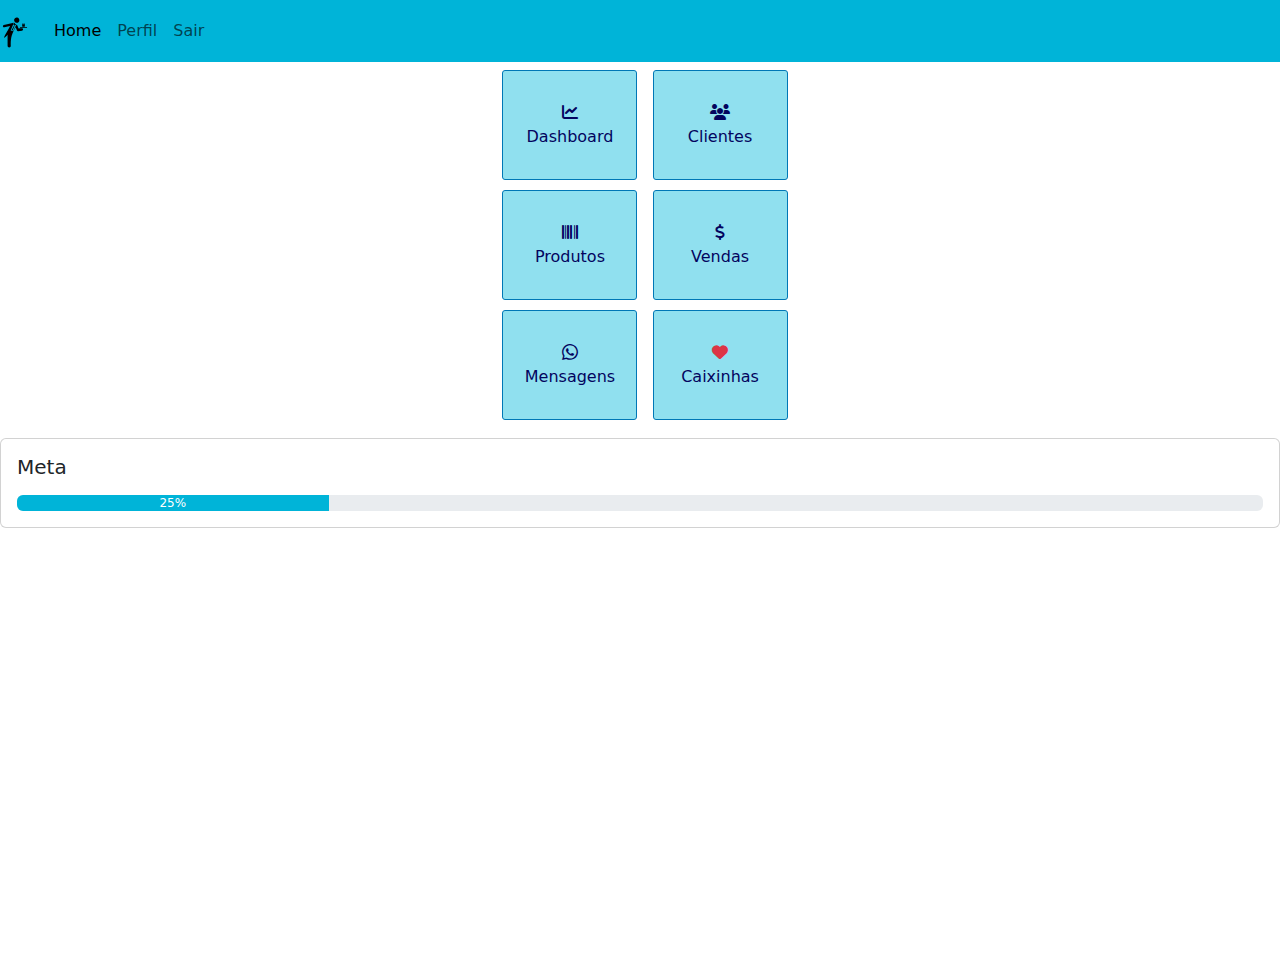
<file: index.html>
<!doctype html>
<html lang="en">

<head>
  <meta charset="utf-8">
  <meta name="viewport" content="width=device-width, initial-scale=1">
  <title>Vendas Sucesso</title>
  <link rel="stylesheet" href="./css/bootstrap.css">
  <link rel="stylesheet" href="./css/style.css">
  <link rel="stylesheet" href="https://cdnjs.cloudflare.com/ajax/libs/font-awesome/6.7.2/css/all.min.css">
  <!-- <link href="https://cdn.jsdelivr.net/npm/bootstrap@5.3.3/dist/css/bootstrap.min.css" rel="stylesheet" integrity="sha384-QWTKZyjpPEjISv5WaRU9OFeRpok6YctnYmDr5pNlyT2bRjXh0JMhjY6hW+ALEwIH" crossorigin="anonymous"> -->
   <!-- Bootstrap Icons -->
  <link rel="stylesheet" href="https://cdn.jsdelivr.net/npm/bootstrap-icons@1.11.3/font/bootstrap-icons.min.css">
</head>

<body>
  <header>
    <nav class="navbar navbar-expand-lg bg-body-secondary">
      <div class="container-fluid">
        <a class="navbar-brand" href="./index.html">
          <img src="./assets/img/waiter-serving-a-drink-on-a-tray-svgrepo-com.svg" alt="Logo" width="30" height="33" class="d-inline-block align-text-top">
        </a>
        <button class="navbar-toggler" type="button" data-bs-toggle="collapse" data-bs-target="#navbarNav"
          aria-controls="navbarNav" aria-expanded="false" aria-label="Toggle navigation">
          <span class="navbar-toggler-icon"></span>
        </button>
        <div class="collapse navbar-collapse" id="navbarNav">
          <ul class="navbar-nav">
            <li class="nav-item">
              <a class="nav-link active" aria-current="page" href="./index.html">Home</a>
            </li>
            <li class="nav-item">
              <a class="nav-link" href="#">Perfil</a>
            </li>
            <li class="nav-item">
              <a class="nav-link" href="#">Sair</a>
            </li>
          </ul>
        </div>
      </div>
    </nav>
  </header>
  <main>
    <section class="container-fluid text-center my-2">
      <div class="row">
        <div class="col">
          <a class="btn btn-app" href="./dashboard.html">
            <i class="fa-solid fa-chart-line"></i>
            <div>Dashboard</div>
          </a>
          <a class="btn btn-app" href="./clientes.html">
            <i class="fas fa-users"></i>
            <div>Clientes</div>
          </a>
        </div>
      </div>
      <div class="row">
        <div class="col">
          <a class="btn btn-app" href="./produtos.html">
            <i class="fas fa-barcode"></i>
            <div>Produtos</div>
          </a>
          <a class="btn btn-app" href="./vendas.html">
            <i class="fa-solid fa-dollar-sign"></i>
            <div>Vendas</div>
          </a>
        </div>
      </div>
      <div class="row">
        <div class="col">
          <a class="btn btn-app" href="./mensagens.html">
            <!-- <i class="fas fa-envelope"></i> -->
            <i class="bi bi-whatsapp"></i>
            <div>Mensagens</div>
          </a>
          <a class="btn btn-app" href="./caixinhas.html">
            <i class="fas fa-heart text-danger"></i>
            <div>Caixinhas</div>
          </a>
        </div>
    </section>

    <section>
      <div class="card">
        <div class="card-body">
          <h5 class="card-title">Meta</h5>
          <div class="progress mt-3">
            <div class="progress-bar bg-success" role="progressbar" style="width: 25%" aria-valuenow="25" aria-valuemin="0"
              aria-valuemax="100">25%</div>
          </div>
        </div>
      </div>
    </section>

  </main>
  <script src="https://cdn.jsdelivr.net/npm/bootstrap@5.3.3/dist/js/bootstrap.bundle.min.js"
    integrity="sha384-YvpcrYf0tY3lHB60NNkmXc5s9fDVZLESaAA55NDzOxhy9GkcIdslK1eN7N6jIeHz"
    crossorigin="anonymous"></script>
</body>

</html>
</file>
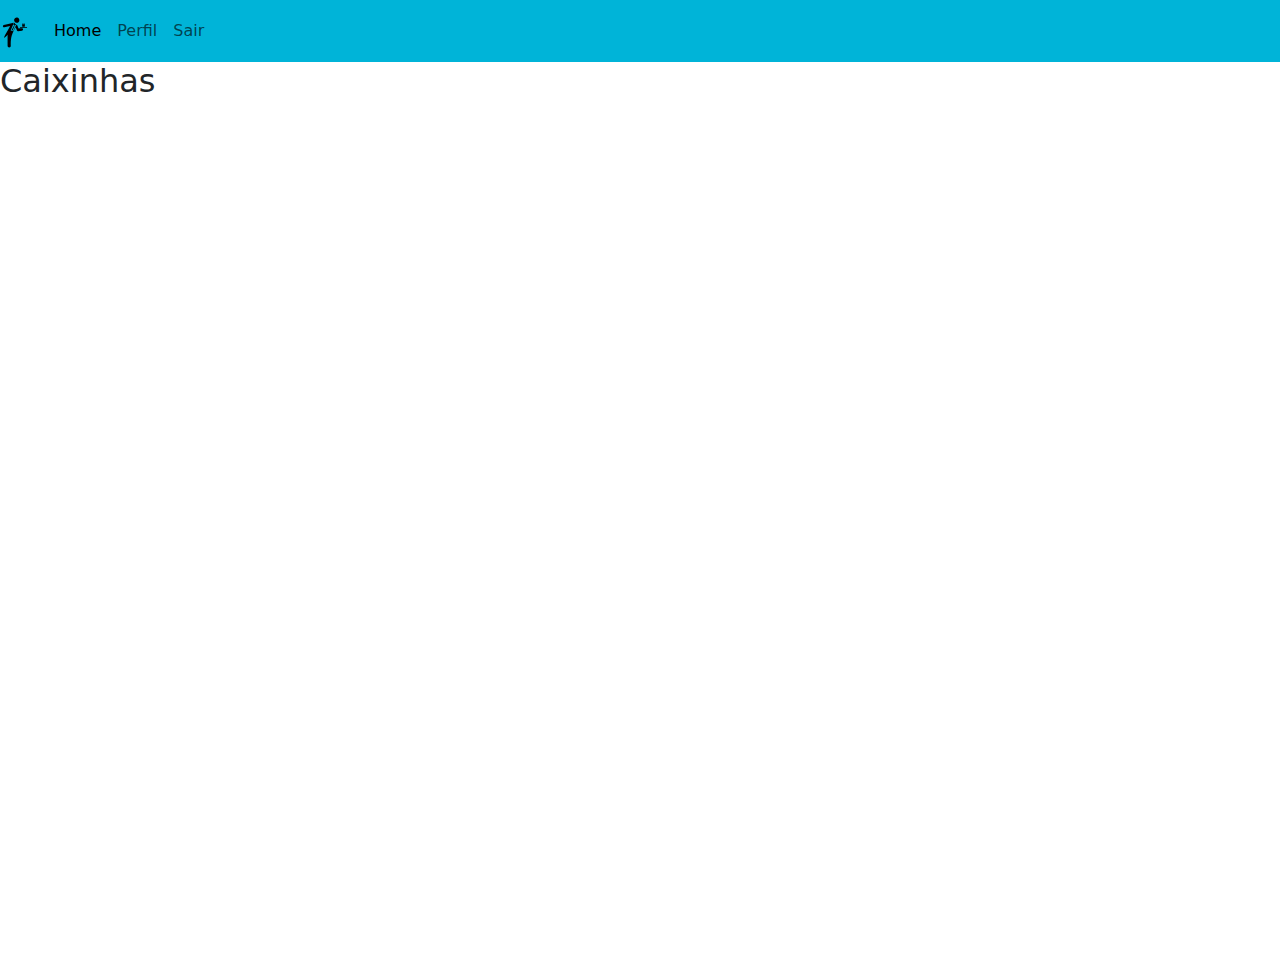
<file: caixinhas.html>
<!doctype html>
<html lang="en">

<head>
  <meta charset="utf-8">
  <meta name="viewport" content="width=device-width, initial-scale=1">
  <title>Caixinhas</title>
  <link rel="stylesheet" href="./css/bootstrap.css">
  <link rel="stylesheet" href="./css/style.css">
  <link rel="stylesheet" href="https://cdnjs.cloudflare.com/ajax/libs/font-awesome/6.7.2/css/all.min.css">
  <script src="./js/chart.js"></script>
</head>

<body>
  <header>
    <nav class="navbar navbar-expand-lg bg-body-secondary">
      <div class="container-fluid">
        <a class="navbar-brand" href="./index.html">
          <img src="./assets/img/waiter-serving-a-drink-on-a-tray-svgrepo-com.svg" alt="Logo" width="30" height="33" class="d-inline-block align-text-top">
        </a>
        <button class="navbar-toggler" type="button" data-bs-toggle="collapse" data-bs-target="#navbarNav"
          aria-controls="navbarNav" aria-expanded="false" aria-label="Toggle navigation">
          <span class="navbar-toggler-icon"></span>
        </button>
        <div class="collapse navbar-collapse" id="navbarNav">
          <ul class="navbar-nav">
            <li class="nav-item">
              <a class="nav-link active" aria-current="page" href="./index.html">Home</a>
            </li>
            <li class="nav-item">
              <a class="nav-link" href="#">Perfil</a>
            </li>
            <li class="nav-item">
              <a class="nav-link" href="#">Sair</a>
            </li>
          </ul>
        </div>
      </div>
    </nav>
  </header>

  <main>
    <h2>
      Caixinhas
    </h2>

  </main>
  <script src="https://cdn.jsdelivr.net/npm/bootstrap@5.3.3/dist/js/bootstrap.bundle.min.js" integrity="sha384-YvpcrYf0tY3lHB60NNkmXc5s9fDVZLESaAA55NDzOxhy9GkcIdslK1eN7N6jIeHz"
    crossorigin="anonymous"></script>
</body>

</html>
</file>
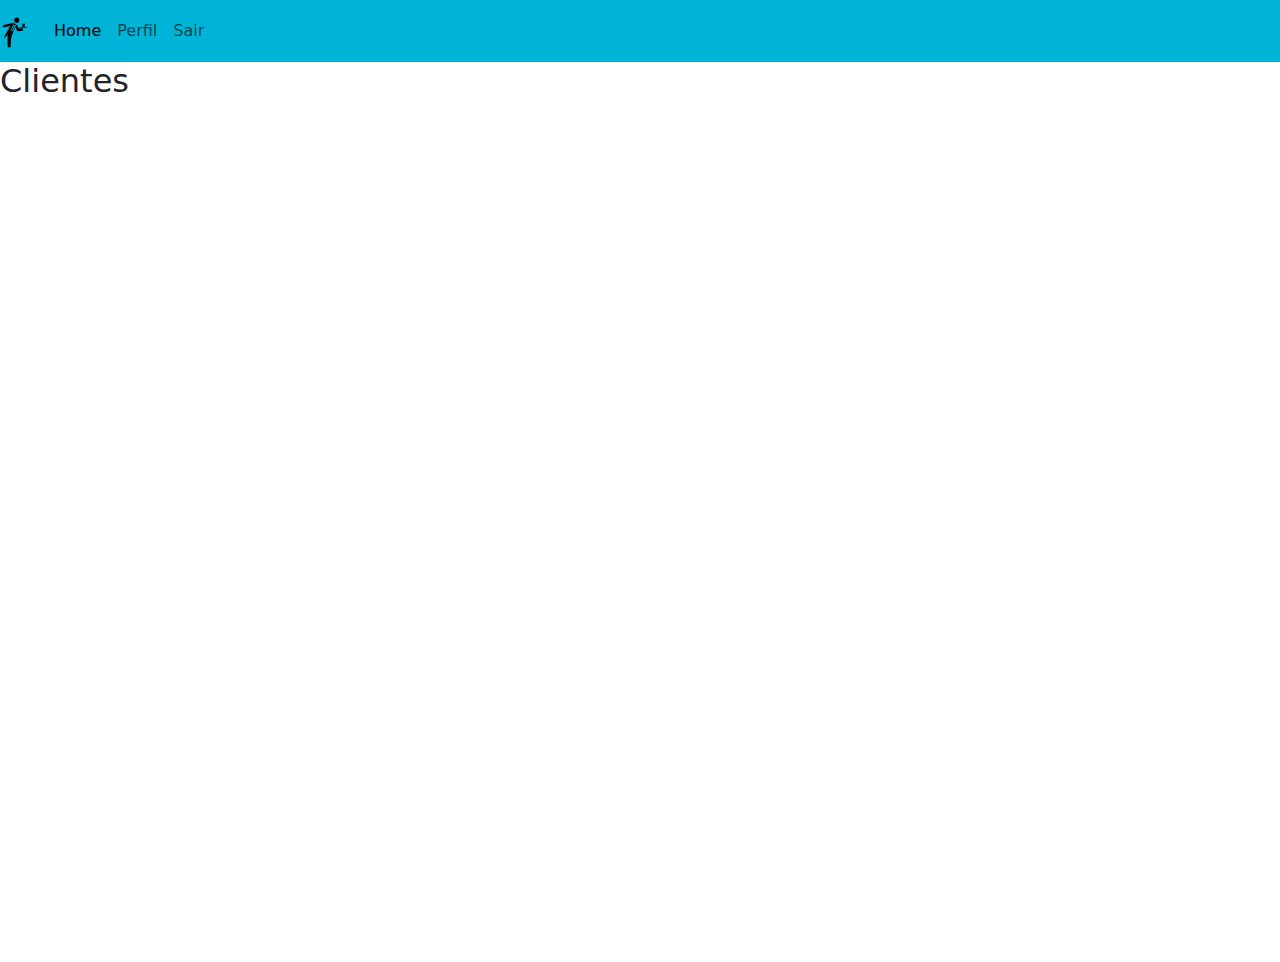
<file: clientes.html>
<!doctype html>
<html lang="en">

<head>
  <meta charset="utf-8">
  <meta name="viewport" content="width=device-width, initial-scale=1">
  <title>Clientes</title>
  <link rel="stylesheet" href="./css/bootstrap.css">
  <link rel="stylesheet" href="./css/style.css">
  <link rel="stylesheet" href="https://cdnjs.cloudflare.com/ajax/libs/font-awesome/6.7.2/css/all.min.css">
  <script src="./js/chart.js"></script>
</head>

<body>
  <header>
    <nav class="navbar navbar-expand-lg bg-body-secondary">
      <div class="container-fluid">
        <a class="navbar-brand" href="./index.html">
          <img src="./assets/img/waiter-serving-a-drink-on-a-tray-svgrepo-com.svg" alt="Logo" width="30" height="33" class="d-inline-block align-text-top">
        </a>
        <button class="navbar-toggler" type="button" data-bs-toggle="collapse" data-bs-target="#navbarNav"
          aria-controls="navbarNav" aria-expanded="false" aria-label="Toggle navigation">
          <span class="navbar-toggler-icon"></span>
        </button>
        <div class="collapse navbar-collapse" id="navbarNav">
          <ul class="navbar-nav">
            <li class="nav-item">
              <a class="nav-link active" aria-current="page" href="./index.html">Home</a>
            </li>
            <li class="nav-item">
              <a class="nav-link" href="#">Perfil</a>
            </li>
            <li class="nav-item">
              <a class="nav-link" href="#">Sair</a>
            </li>
          </ul>
        </div>
      </div>
    </nav>
  </header>

  <main>
    <h2>
      Clientes
    </h2>

  </main>
  <script src="https://cdn.jsdelivr.net/npm/bootstrap@5.3.3/dist/js/bootstrap.bundle.min.js" integrity="sha384-YvpcrYf0tY3lHB60NNkmXc5s9fDVZLESaAA55NDzOxhy9GkcIdslK1eN7N6jIeHz"
    crossorigin="anonymous"></script>
</body>

</html>
</file>
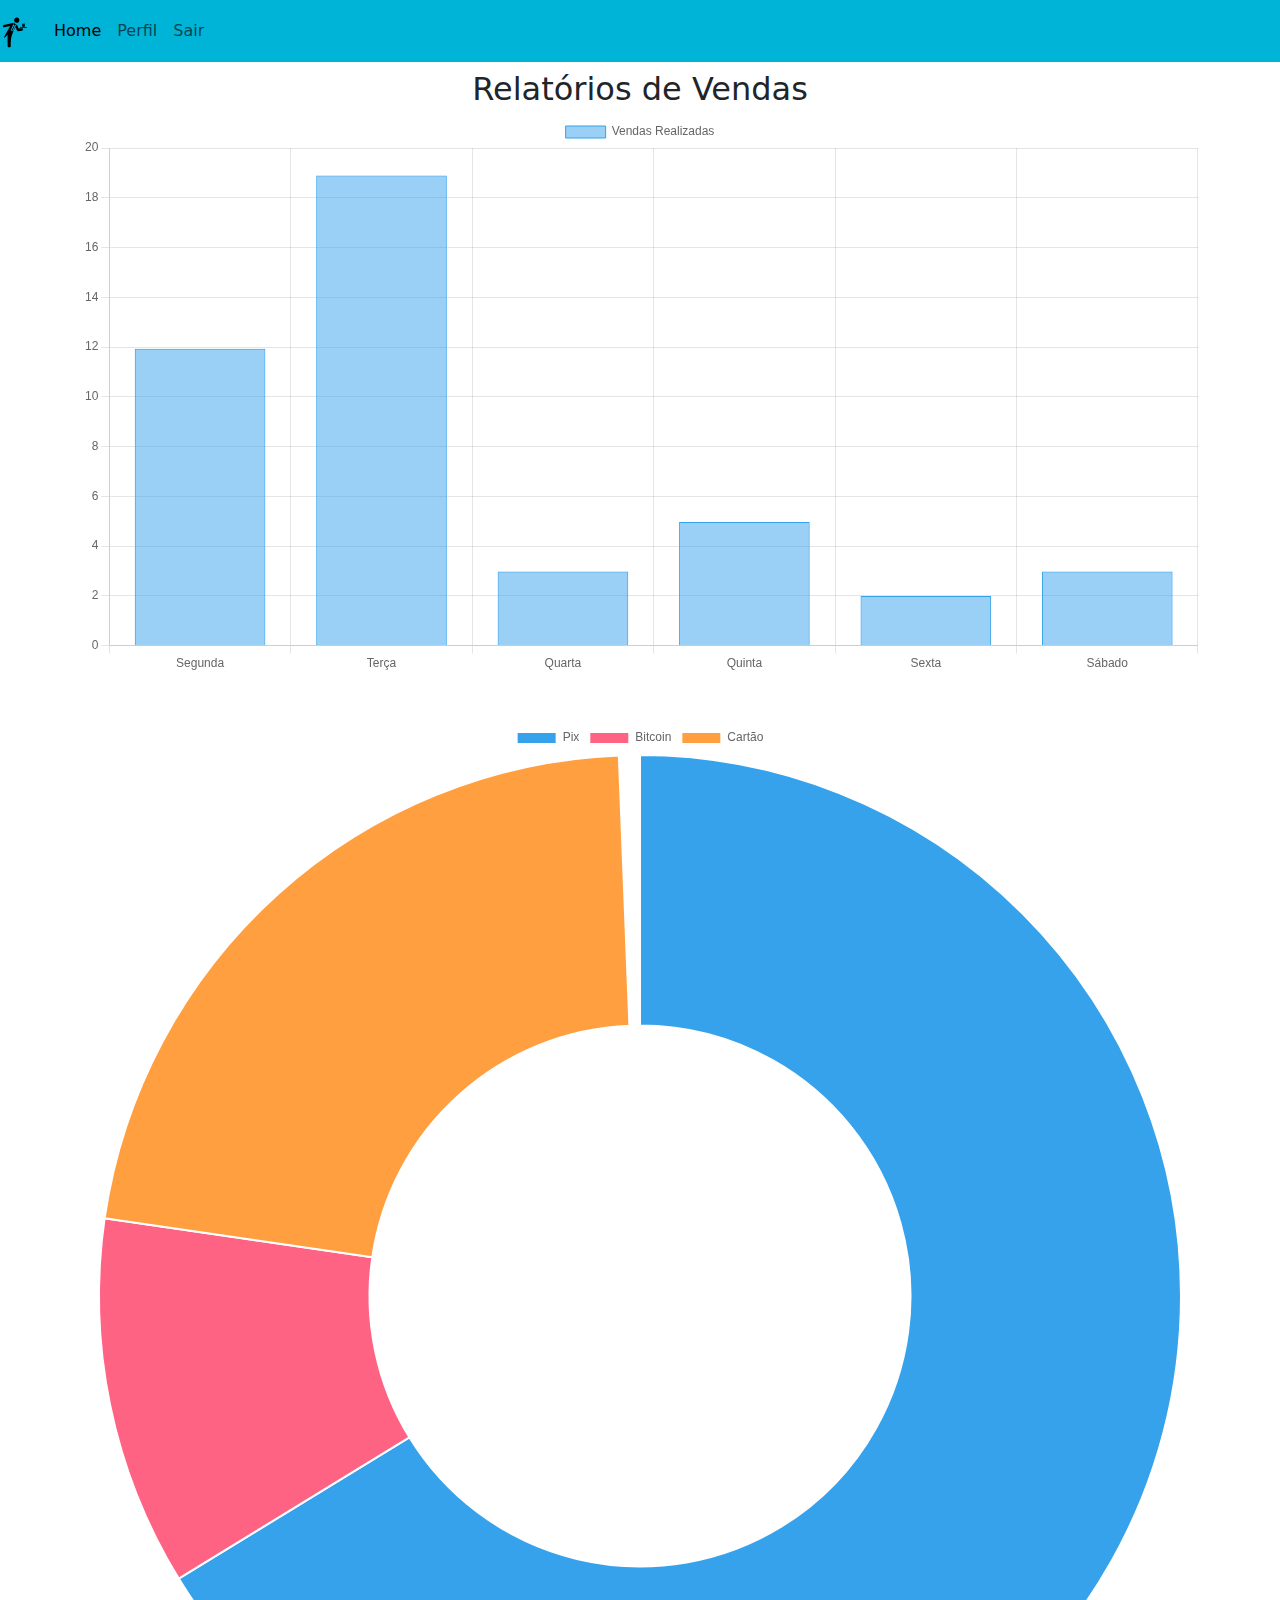
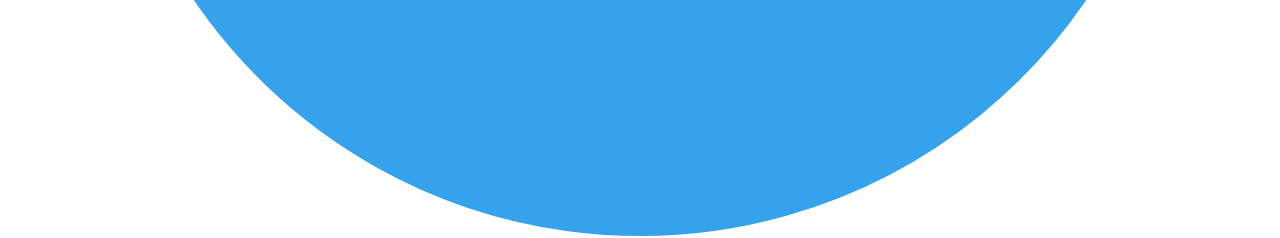
<file: dashboard.html>
<!doctype html>
<html lang="en">

<head>
  <meta charset="utf-8">
  <meta name="viewport" content="width=device-width, initial-scale=1">
  <title>Vendas Sucesso</title>
  <link rel="stylesheet" href="./css/bootstrap.css">
  <link rel="stylesheet" href="./css/style.css">
  <link rel="stylesheet" href="https://cdnjs.cloudflare.com/ajax/libs/font-awesome/6.7.2/css/all.min.css">
  <script src="./js/chart.js"></script>
</head>

<body>
  <header>
    <nav class="navbar navbar-expand-lg bg-body-secondary">
      <div class="container-fluid">
        <a class="navbar-brand" href="./index.html">
          <img src="./assets/img/waiter-serving-a-drink-on-a-tray-svgrepo-com.svg" alt="Logo" width="30" height="33" class="d-inline-block align-text-top">
        </a>
        <button class="navbar-toggler" type="button" data-bs-toggle="collapse" data-bs-target="#navbarNav"
          aria-controls="navbarNav" aria-expanded="false" aria-label="Toggle navigation">
          <span class="navbar-toggler-icon"></span>
        </button>
        <div class="collapse navbar-collapse" id="navbarNav">
          <ul class="navbar-nav">
            <li class="nav-item">
              <a class="nav-link active" aria-current="page" href="./index.html">Home</a>
            </li>
            <li class="nav-item">
              <a class="nav-link" href="#">Perfil</a>
            </li>
            <li class="nav-item">
              <a class="nav-link" href="#">Sair</a>
            </li>
          </ul>
        </div>
      </div>
    </nav>
  </header>

  <main>
    <div class="text-center m-2">
      <h2>
        Relatórios de Vendas
      </h2>
    </div>

    <div class="container">
      <div>
        <canvas id="myChart"></canvas>
        <canvas class="my-5" id="pizza"></canvas>
      </div>
      
    </div>

  </main>
  <script>
    const ctx = document.getElementById('myChart');
    const ctx2 = document.getElementById('pizza');
  
    new Chart(ctx, {
      type: 'bar',
      data: {
        labels: ['Segunda', 'Terça', 'Quarta', 'Quinta', 'Sexta', 'Sábado'],
        datasets: [{
          label: 'Vendas Realizadas',
          data: [12, 19, 3, 5, 2, 3],
          borderWidth: 1
        }]
      },
      options: {
        scales: {
          y: {
            beginAtZero: true
          }
        }
      }
    });

    new Chart(ctx2, {
      type: 'doughnut',
      data: {
        labels: ['Pix', 'Bitcoin', 'Cartão'],
        datasets: [{
          label: 'Pagamentos',
          data: [30, 5, 10],
          hoverOffset: 4
        }]
      }
    });
  </script>
  <script src="https://cdn.jsdelivr.net/npm/bootstrap@5.3.3/dist/js/bootstrap.bundle.min.js" integrity="sha384-YvpcrYf0tY3lHB60NNkmXc5s9fDVZLESaAA55NDzOxhy9GkcIdslK1eN7N6jIeHz"
    crossorigin="anonymous"></script>
</body>

</html>
</file>
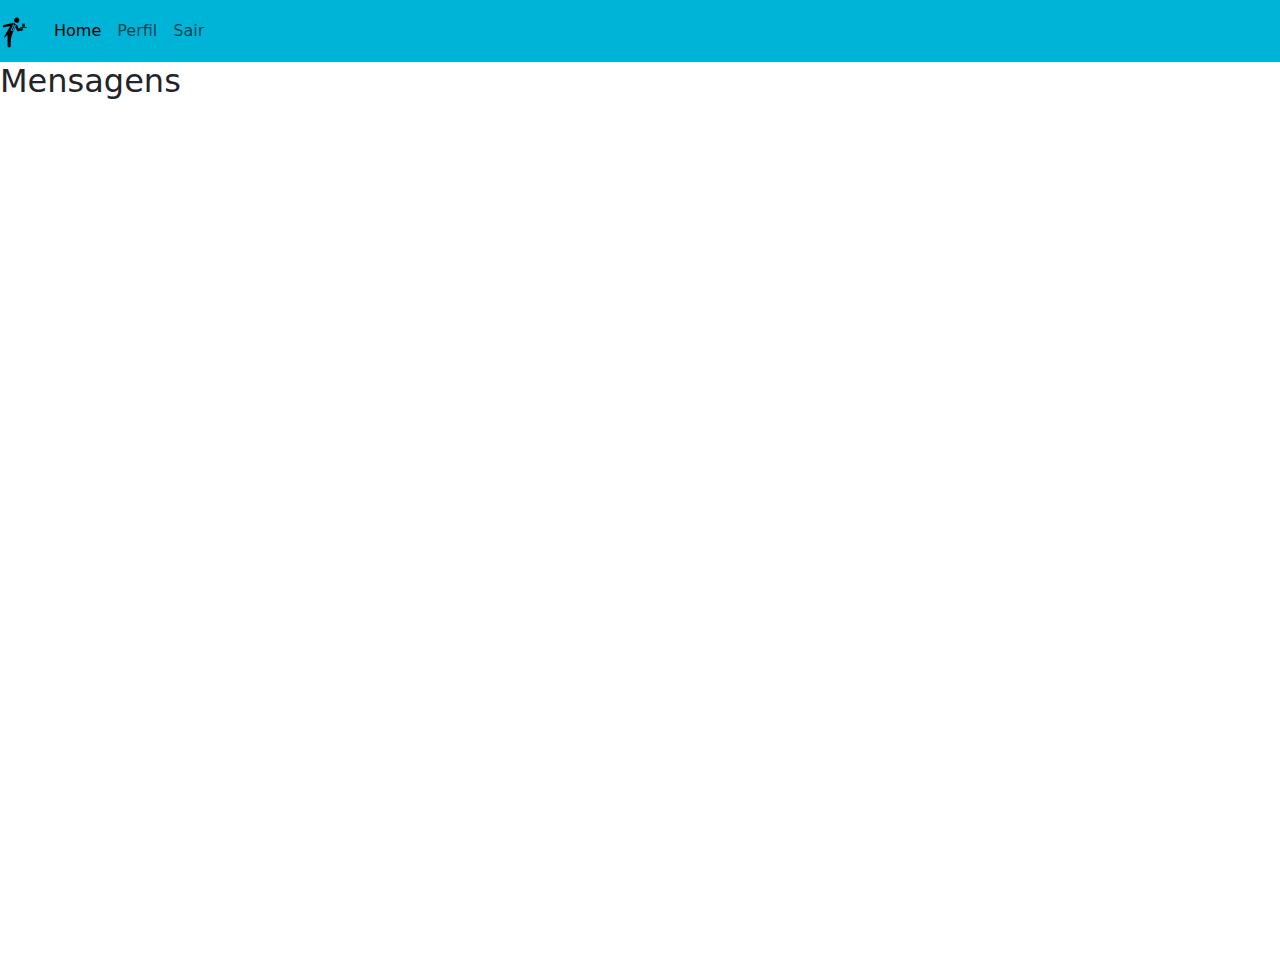
<file: mensagens.html>
<!doctype html>
<html lang="en">

<head>
  <meta charset="utf-8">
  <meta name="viewport" content="width=device-width, initial-scale=1">
  <title>Mensagens</title>
  <link rel="stylesheet" href="./css/bootstrap.css">
  <link rel="stylesheet" href="./css/style.css">
  <link rel="stylesheet" href="https://cdnjs.cloudflare.com/ajax/libs/font-awesome/6.7.2/css/all.min.css">
  <script src="./js/chart.js"></script>
</head>

<body>
  <header>
    <nav class="navbar navbar-expand-lg bg-body-secondary">
      <div class="container-fluid">
        <a class="navbar-brand" href="./index.html">
          <img src="./assets/img/waiter-serving-a-drink-on-a-tray-svgrepo-com.svg" alt="Logo" width="30" height="33" class="d-inline-block align-text-top">
        </a>
        <button class="navbar-toggler" type="button" data-bs-toggle="collapse" data-bs-target="#navbarNav"
          aria-controls="navbarNav" aria-expanded="false" aria-label="Toggle navigation">
          <span class="navbar-toggler-icon"></span>
        </button>
        <div class="collapse navbar-collapse" id="navbarNav">
          <ul class="navbar-nav">
            <li class="nav-item">
              <a class="nav-link active" aria-current="page" href="./index.html">Home</a>
            </li>
            <li class="nav-item">
              <a class="nav-link" href="#">Perfil</a>
            </li>
            <li class="nav-item">
              <a class="nav-link" href="#">Sair</a>
            </li>
          </ul>
        </div>
      </div>
    </nav>
  </header>

  <main>
    <h2>
      Mensagens
    </h2>

  </main>
  <script src="https://cdn.jsdelivr.net/npm/bootstrap@5.3.3/dist/js/bootstrap.bundle.min.js" integrity="sha384-YvpcrYf0tY3lHB60NNkmXc5s9fDVZLESaAA55NDzOxhy9GkcIdslK1eN7N6jIeHz"
    crossorigin="anonymous"></script>
</body>

</html>
</file>
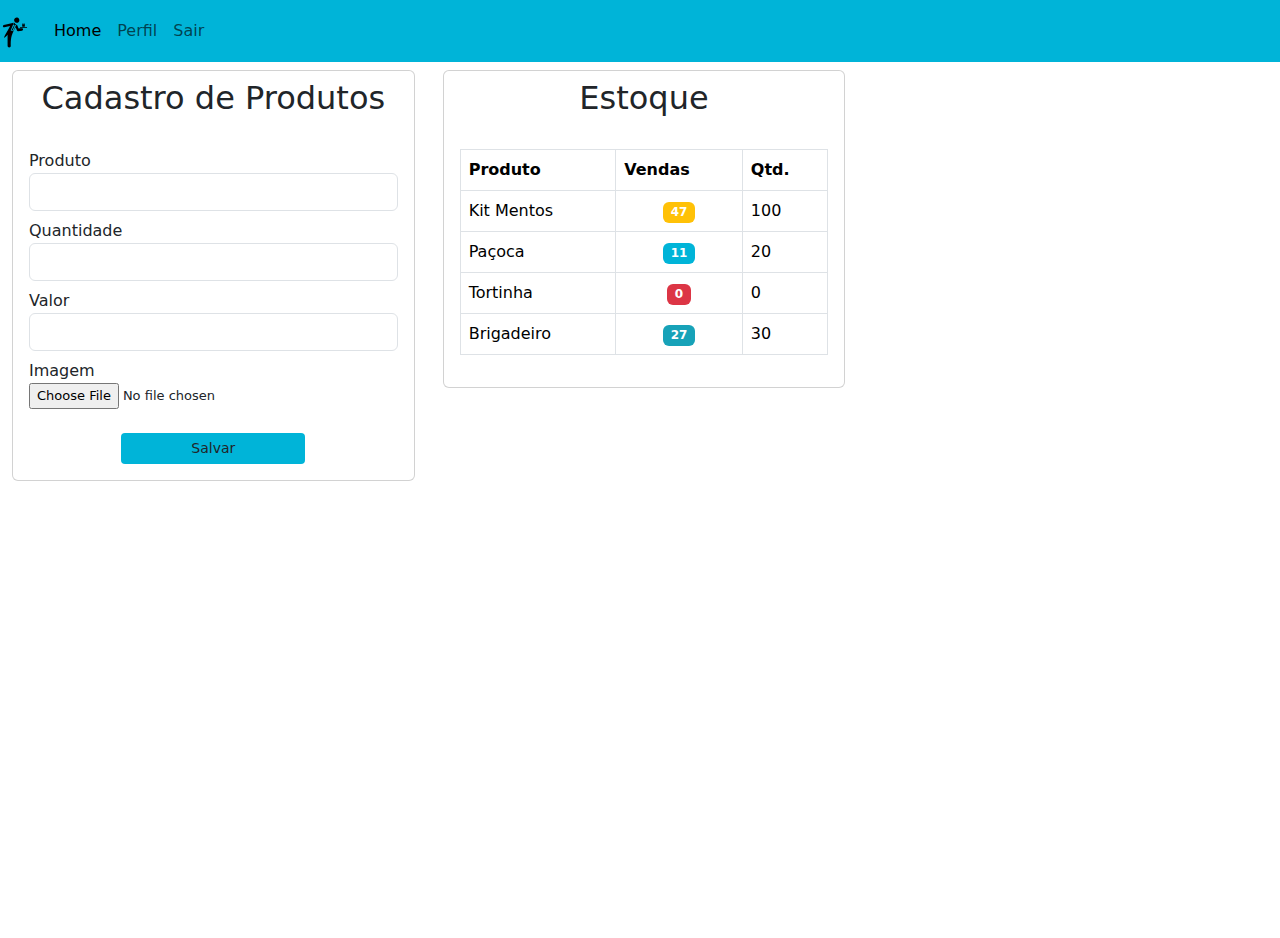
<file: produtos.html>
<!doctype html>
<html lang="en">

<head>
  <meta charset="utf-8">
  <meta name="viewport" content="width=device-width, initial-scale=1">
  <title>Produtos</title>
  <link rel="stylesheet" href="./css/bootstrap.css">
  <link rel="stylesheet" href="./css/style.css">
  <link rel="stylesheet" href="https://cdnjs.cloudflare.com/ajax/libs/font-awesome/6.7.2/css/all.min.css">
  <script src="./js/chart.js"></script>
</head>

<body>
  <header>
    <nav class="navbar navbar-expand-lg bg-body-secondary">
      <div class="container-fluid">
        <a class="navbar-brand" href="./index.html">
          <img src="./assets/img/waiter-serving-a-drink-on-a-tray-svgrepo-com.svg" alt="Logo" width="30" height="33"
            class="d-inline-block align-text-top">
        </a>
        <button class="navbar-toggler" type="button" data-bs-toggle="collapse" data-bs-target="#navbarNav"
          aria-controls="navbarNav" aria-expanded="false" aria-label="Toggle navigation">
          <span class="navbar-toggler-icon"></span>
        </button>
        <div class="collapse navbar-collapse" id="navbarNav">
          <ul class="navbar-nav">
            <li class="nav-item">
              <a class="nav-link active" aria-current="page" href="./index.html">Home</a>
            </li>
            <li class="nav-item">
              <a class="nav-link" href="#">Perfil</a>
            </li>
            <li class="nav-item">
              <a class="nav-link" href="#">Sair</a>
            </li>
          </ul>
        </div>
      </div>
    </nav>
  </header>

  <main class="container-fluid">

    <div class="row row-cols-1 row-cols-md-3 g-4 h-100 py-2 gap-1">
      <div class="col">
        <div class="card">
          <h2 class="text-center p-2">Cadastro de Produtos</h2>
          <div class="card-body">
            <form action="">
              <div class="form-group mb-2">
                <label for="nome-produto">Produto</label>
                <input type="text" class="form-control" id="nome-produto">
              </div>
              <div class="form-group mb-2">
                <label for="quantidade-produto">Quantidade</label>
                <input type="number" class="form-control" id="quantidade-produto" min="0">
              </div>
              <div class="form-group mb-2">
                <label for="valor-produto">Valor</label>
                <input type="number" class="form-control" id="valor-produto" min="0">
              </div>
              <div class="form-group mb-4">
                <label for="exampleInputFile">Imagem</label>
                <div class="input-group">
                  <div class="custom-file" style="font-size: small;">
                    <input type="file" class="custom-file-input" id="exampleInputFile">
                  </div>
                </div>
              </div>
              <div class="text-center">
                <button type="submit" class="btn btn-sm bg-body-secondary w-50">Salvar</button>
                <!-- <button type="submit" class="btn btn-sm btn-danger w-50">Cancelar</button> -->
              </div>
            </form>
          </div>
        </div>
      </div>

      <div class="col">
        <!-- novo card table -->
        <div class="card">
          <h2 class="text-center p-2">Estoque</h2>
          <div class="card-body">
            <table class="table table-bordered">
              <thead>
                <tr>
                  <th>Produto</th>
                  <th>Vendas</th>
                  <th>Qtd.</th>
                </tr>
              </thead>
              <tbody>
                <tr>
                  <td>Kit Mentos</td>
                  <td class="text-center"><span class="badge bg-warning">47</span></td>
                  <td>100</td>
                </tr>
                <tr>
                  <td>Paçoca</td>
                  <td class="text-center"><span class="badge bg-success">11</span></td>
                  <td>20</td>
                </tr>
                <tr>
                  <td>Tortinha</td>
                  <td class="text-center"><span class="badge bg-danger">0</span></td>
                  <td>0</td>
                </tr>
                <tr>
                  <td>Brigadeiro</td>
                  <td class="text-center"><span class="badge bg-info">27</span></td>
                  <td>30</td>
                </tr>
              </tbody>
            </table>
          </div>
        </div>
      </div>
    </div>

  </main>
  <script src="https://cdn.jsdelivr.net/npm/bootstrap@5.3.3/dist/js/bootstrap.bundle.min.js"
    integrity="sha384-YvpcrYf0tY3lHB60NNkmXc5s9fDVZLESaAA55NDzOxhy9GkcIdslK1eN7N6jIeHz"
    crossorigin="anonymous"></script>
</body>

</html>
</file>
<file: css/style.css>
header > nav > .container-fluid {
    padding-left: 0 !important;
}

main {
    height: 100vh;
}

.btn-app {
    border-radius: 3px;
    background-color: #90e0ef !important;
    border: 1px solid #0077b6;
    color: #03045e;
    font-size: 16px;
    height: 110px;
    margin: 0px 0 10px 10px;
    min-width: 135px;
    padding: 30px 5px;
    position: relative;
    text-align: center;
}

.btn-app:hover {
    background-color: #0077b6;
    color: #ffffff;
}

.btn-vendas {
    background-color: #ade8f4;
    color: #03045e;
    border: 1px solid #0077b6;
}

.small-box {
    border-bottom-left-radius: .25rem;
    border-bottom-right-radius: .25rem;
    box-shadow: 0 0 1px rgba(0,0,0,.125),0 1px 3px rgba(0,0,0,.2);
    display: block;
    margin-bottom: 20px;
    position: relative;
}

.small-box>.inner {
    padding: 10px;
}

.small-box .icon {
    color: rgba(0,0,0,.15);
    z-index: 0;
}

.small-box>.small-box-footer {
    background-color: rgba(0,0,0,.1);
    color: rgba(255,255,255,.8);
    display: block;
    padding: 6px 0;
    position: relative;
    font-size: 18px;
    text-align: center;
    text-decoration: none;
    z-index: 10;
}

.bg-info, .bg-success, .bg-warning {
    color: #fff !important;
}

.bg-info {
    background-color: #17a2b8!important;
}

*, ::after, ::before {
    box-sizing: border-box;
}

.small-box .icon>i.fa, .small-box .icon>i.fab, .small-box .icon>i.fad, .small-box .icon>i.fal, .small-box .icon>i.far, .small-box .icon>i.fas, .small-box .icon>i.ion {
    font-size: 70px;
    top: 20px;
}

.small-box .icon>i{
    font-size: 90px;
    position: absolute;
    right: 15px;
    top: 15px;
    transition: -webkit-transform .3s linear;
    transition: transform .3s linear;
    transition: transform .3s linear,-webkit-transform .3s linear;
}

.small-box .icon>img{
    width: 90px;
    height: 90px;
    position: absolute;
    right: 15px;
    top: 5px;
    background-color: linen;
}

.widget-user .widget-user-image {
    left: 50%;
    margin-left: -45px;
    position: absolute;
    top: 40px;
}

.widget-user .widget-user-image>img {
    border: 3px solid #fff;
    height: auto;
    width: 90px;
    background-color: #eeeeee;
}

.elevation-2 {
    box-shadow: 0 3px 6px rgba(0,0,0,.16),0 3px 6px rgba(0,0,0,.23)!important;
}

.img-circle {
    border-radius: 50%;
}


.widget-user .widget-user-header {
    border-top-left-radius: .25rem;
    border-top-right-radius: .25rem;
    height: 135px;
    padding: 1rem;
}

.card-widget {
    border: 0;
    position: relative;
}

.divisao {
    display: grid;
    grid-template-columns: 1fr 1fr;
    gap: 2px;
    background-color: dodgerblue !important;
    padding: 10px;
}

.divisao > div {
    background-color: #f1f1f1;
    color: #000;
    font-size: 20px;
    font-weight: bold;
    text-align: center;
    align-content: center;
    min-height: 100px;
  }

  .divisao > div:nth-child(4) {
    grid-column: 2;
    grid-row-start: 2;
    grid-row-end: 4;
  }

  .divisao > div:nth-child(6) {
    grid-column: 1 / span 2;
  }

  .button-payment {
    min-width: 85px;
    justify-content: center;
    padding: 0.75rem 0.375rem !important;
  }

  .payment-content {
    margin-top: 5rem !important;
  }
</file>
